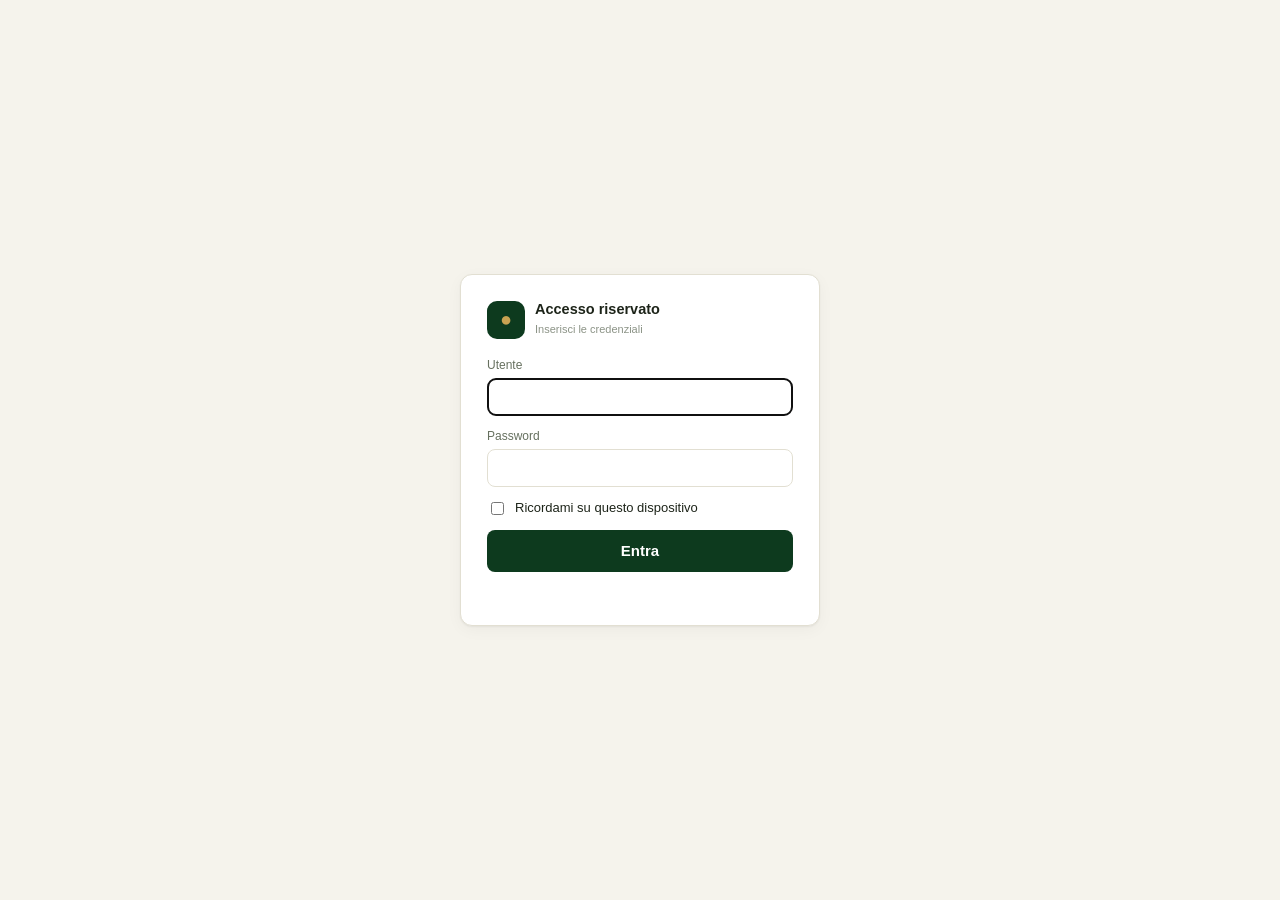
<file: hr/index.html>
<!doctype html>
<html lang="it"><head><meta charset="utf-8"><meta name="viewport" content="width=device-width, initial-scale=1">
<title>Accesso riservato</title>
<link rel="stylesheet" href="app.css">
<style>
.gate{position:fixed;inset:0;z-index:80;display:grid;place-items:center;background:var(--bg);padding:16px max(16px,env(safe-area-inset-right,0px)) 16px max(16px,env(safe-area-inset-left,0px))}
.gate form{width:min(360px,100%);display:grid;gap:12px;padding:26px}
.gate .brand{margin:0 0 6px;color:var(--ink)}
.gate label{display:grid;gap:4px;font-size:12px;color:var(--mute)}
.gate input[type=text],.gate input[type=password]{width:100%;font-size:15px}
.gate .chk{display:flex;gap:8px;align-items:center;font-size:13px;color:var(--ink)}
.gate .err{color:var(--bad);font-size:13px;min-height:1.2em;margin:0}
.gate button{font-size:15px;padding:10px}
</style>
</head>
<body>
<div id="gate" class="gate">
  <form id="gf" class="card" autocomplete="on">
    <div class="brand"><div class="logo" style="background:#0d3a1e;color:#c9a352">&#9679;</div><div><b>Accesso riservato</b><small style="color:var(--mute)">Inserisci le credenziali</small></div></div>
    <label for="gu">Utente<input id="gu" type="text" autocomplete="username" autocapitalize="none" required></label>
    <label for="gp">Password<input id="gp" type="password" autocomplete="current-password" required></label>
    <label class="chk" for="gr"><input id="gr" type="checkbox"> Ricordami su questo dispositivo</label>
    <button type="submit" id="gb">Entra</button>
    <p class="err" id="ge"></p>
  </form>
</div>
<aside id="side">
  <div class="brand"><div class="logo">F</div><div><b id="brand-t"></b><small id="brand-s">beta · olio</small></div></div>
  <nav id="nav"></nav>
  <div id="engine" class="engine off" title="Motore locale"></div>
</aside>
<main id="main"></main>
<div id="drawer" class="drawer"><div class="drawer-in" id="drawer-in"></div></div>
<div id="toast"></div>
<script src="data/vault.js"></script>
<script>
(() => {
  'use strict';
  const V = window.VAULT, C = crypto.subtle, enc = new TextEncoder();
  const b64d = s => Uint8Array.from(atob(s), c => c.charCodeAt(0));
  const b64e = u => btoa(String.fromCharCode(...u));
  const KEEP = 'fsr_key_' + V.salt.slice(0, 8);
  const $ = s => document.querySelector(s);
  async function derive(u, p) {
    const base = await C.importKey('raw', enc.encode(u.trim().toLowerCase() + '\n' + p), 'PBKDF2', false, ['deriveBits']);
    return new Uint8Array(await C.deriveBits({ name: 'PBKDF2', hash: 'SHA-256', salt: b64d(V.salt), iterations: V.iter }, base, 768));
  }
  async function unlock(bits) {
    const iv = b64d(V.iv), ct = b64d(V.ct), msg = new Uint8Array(iv.length + ct.length); msg.set(iv); msg.set(ct, iv.length);
    const mk = await C.importKey('raw', bits.slice(32, 64), { name: 'HMAC', hash: 'SHA-256' }, false, ['verify']);
    if (!await C.verify('HMAC', mk, b64d(V.mac), msg)) return false;
    const ek = await C.importKey('raw', bits.slice(0, 32), 'AES-CBC', false, ['decrypt']);
    Object.assign(window, JSON.parse(new TextDecoder().decode(await C.decrypt({ name: 'AES-CBC', iv }, ek, ct))));
    window.ER_DBKEY = await C.importKey('raw', bits.slice(64, 96), 'AES-GCM', false, ['encrypt', 'decrypt']);
    window.ER_DBSALT = V.salt;
    return true;
  }
  function start() {
    $('#gate').remove();
    document.title = (window.INSTANCE || {}).titolo || 'Farchioni Sales Radar';
    const out = document.createElement('a'); out.href = '#'; out.textContent = 'Esci'; out.className = 'small';
    out.style.cssText = 'color:#e9e5d6;opacity:.75;margin:10px 12px 0';
    out.onclick = e => { e.preventDefault(); try { localStorage.removeItem(KEEP); } catch (x) { } location.reload(); };
    $('#side').appendChild(out);
    const s = document.createElement('script'); s.textContent = window.ER_APP; delete window.ER_APP; document.body.appendChild(s);
  }
  (async () => {
    let kept = null; try { kept = localStorage.getItem(KEEP); } catch (e) { }
    if (kept) { try { if (await unlock(b64d(kept))) return start(); } catch (e) { } }
    $('#gu').focus();
  })();
  $('#gf').addEventListener('submit', async e => {
    e.preventDefault();
    $('#gb').disabled = true; $('#ge').textContent = 'Verifica…';
    try {
      const bits = await derive($('#gu').value, $('#gp').value);
      if (await unlock(bits)) {
        if ($('#gr').checked) { try { localStorage.setItem(KEEP, b64e(bits)); } catch (x) { } }
        return start();
      }
      $('#ge').textContent = 'Utente o password non corretti.';
    } catch (x) { $('#ge').textContent = 'Questo browser non riesce ad aprire i dati. Prova con Chrome o Safari aggiornati.'; }
    $('#gb').disabled = false; $('#gp').select();
  });
})();
</script>
</body>
</html>
</file>
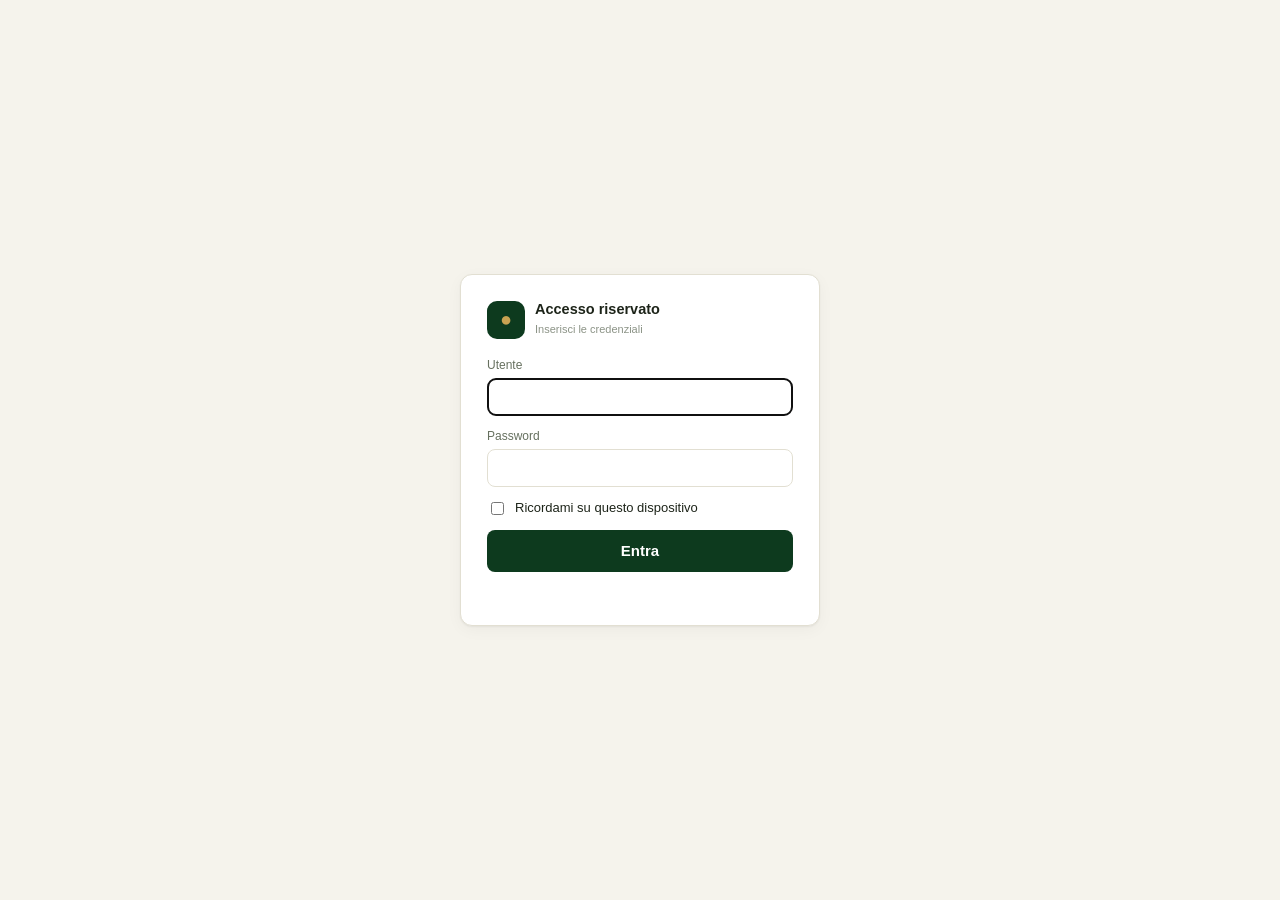
<file: lv/index.html>
<!doctype html>
<html lang="it"><head><meta charset="utf-8"><meta name="viewport" content="width=device-width, initial-scale=1">
<title>Accesso riservato</title>
<link rel="stylesheet" href="app.css">
<style>
.gate{position:fixed;inset:0;z-index:80;display:grid;place-items:center;background:var(--bg);padding:16px max(16px,env(safe-area-inset-right,0px)) 16px max(16px,env(safe-area-inset-left,0px))}
.gate form{width:min(360px,100%);display:grid;gap:12px;padding:26px}
.gate .brand{margin:0 0 6px;color:var(--ink)}
.gate label{display:grid;gap:4px;font-size:12px;color:var(--mute)}
.gate input[type=text],.gate input[type=password]{width:100%;font-size:15px}
.gate .chk{display:flex;gap:8px;align-items:center;font-size:13px;color:var(--ink)}
.gate .err{color:var(--bad);font-size:13px;min-height:1.2em;margin:0}
.gate button{font-size:15px;padding:10px}
</style>
</head>
<body>
<div id="gate" class="gate">
  <form id="gf" class="card" autocomplete="on">
    <div class="brand"><div class="logo" style="background:#0d3a1e;color:#c9a352">&#9679;</div><div><b>Accesso riservato</b><small style="color:var(--mute)">Inserisci le credenziali</small></div></div>
    <label for="gu">Utente<input id="gu" type="text" autocomplete="username" autocapitalize="none" required></label>
    <label for="gp">Password<input id="gp" type="password" autocomplete="current-password" required></label>
    <label class="chk" for="gr"><input id="gr" type="checkbox"> Ricordami su questo dispositivo</label>
    <button type="submit" id="gb">Entra</button>
    <p class="err" id="ge"></p>
  </form>
</div>
<aside id="side">
  <div class="brand"><div class="logo">L</div><div><b id="brand-t"></b><small id="brand-s">demo · tartufo</small></div></div>
  <nav id="nav"></nav>
  <div id="engine" class="engine off" title="Motore locale"></div>
</aside>
<main id="main"></main>
<div id="drawer" class="drawer"><div class="drawer-in" id="drawer-in"></div></div>
<div id="toast"></div>
<script src="data/vault.js"></script>
<script>
(() => {
  'use strict';
  const V = window.VAULT, C = crypto.subtle, enc = new TextEncoder();
  const b64d = s => Uint8Array.from(atob(s), c => c.charCodeAt(0));
  const b64e = u => btoa(String.fromCharCode(...u));
  const KEEP = 'fsr_key_' + V.salt.slice(0, 8);
  const $ = s => document.querySelector(s);
  async function derive(u, p) {
    const base = await C.importKey('raw', enc.encode(u.trim().toLowerCase() + '\n' + p), 'PBKDF2', false, ['deriveBits']);
    return new Uint8Array(await C.deriveBits({ name: 'PBKDF2', hash: 'SHA-256', salt: b64d(V.salt), iterations: V.iter }, base, 768));
  }
  async function unlock(bits) {
    const iv = b64d(V.iv), ct = b64d(V.ct), msg = new Uint8Array(iv.length + ct.length); msg.set(iv); msg.set(ct, iv.length);
    const mk = await C.importKey('raw', bits.slice(32, 64), { name: 'HMAC', hash: 'SHA-256' }, false, ['verify']);
    if (!await C.verify('HMAC', mk, b64d(V.mac), msg)) return false;
    const ek = await C.importKey('raw', bits.slice(0, 32), 'AES-CBC', false, ['decrypt']);
    Object.assign(window, JSON.parse(new TextDecoder().decode(await C.decrypt({ name: 'AES-CBC', iv }, ek, ct))));
    window.ER_DBKEY = await C.importKey('raw', bits.slice(64, 96), 'AES-GCM', false, ['encrypt', 'decrypt']);
    window.ER_DBSALT = V.salt;
    return true;
  }
  function start() {
    $('#gate').remove();
    document.title = (window.INSTANCE || {}).titolo || 'LVDT Sales Radar';
    const out = document.createElement('a'); out.href = '#'; out.textContent = 'Esci'; out.className = 'small';
    out.style.cssText = 'color:#e9e5d6;opacity:.75;margin:10px 12px 0';
    out.onclick = e => { e.preventDefault(); try { localStorage.removeItem(KEEP); } catch (x) { } location.reload(); };
    $('#side').appendChild(out);
    const s = document.createElement('script'); s.textContent = window.ER_APP; delete window.ER_APP; document.body.appendChild(s);
  }
  (async () => {
    let kept = null; try { kept = localStorage.getItem(KEEP); } catch (e) { }
    if (kept) { try { if (await unlock(b64d(kept))) return start(); } catch (e) { } }
    $('#gu').focus();
  })();
  $('#gf').addEventListener('submit', async e => {
    e.preventDefault();
    $('#gb').disabled = true; $('#ge').textContent = 'Verifica…';
    try {
      const bits = await derive($('#gu').value, $('#gp').value);
      if (await unlock(bits)) {
        if ($('#gr').checked) { try { localStorage.setItem(KEEP, b64e(bits)); } catch (x) { } }
        return start();
      }
      $('#ge').textContent = 'Utente o password non corretti.';
    } catch (x) { $('#ge').textContent = 'Questo browser non riesce ad aprire i dati. Prova con Chrome o Safari aggiornati.'; }
    $('#gb').disabled = false; $('#gp').select();
  });
})();
</script>
</body>
</html>
</file>
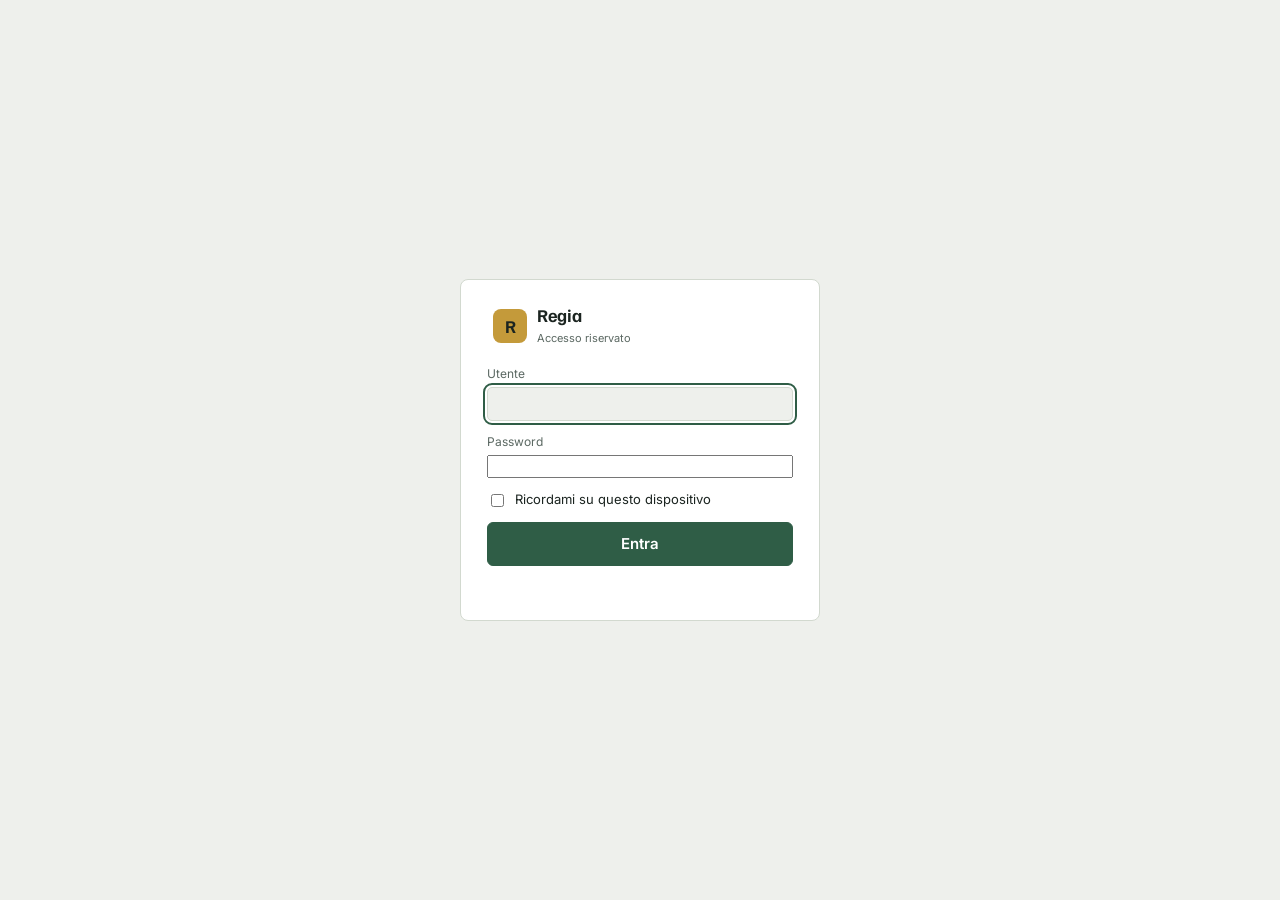
<file: regia/index.html>
<!doctype html>
<html lang="it"><head><meta charset="utf-8"><meta name="viewport" content="width=device-width,initial-scale=1,viewport-fit=cover"><meta name="robots" content="noindex,nofollow">
<title>Accesso riservato</title>
</head><body>

<meta name="claude:viewport-fit-sides" content="cover">
<link rel="stylesheet" href="https://fonts.googleapis.com/css2?family=Familjen+Grotesk:wght@500;600;700&family=Inter:wght@400;500;600&family=JetBrains+Mono:wght@400;500&display=swap">
<link rel="stylesheet" href="app.css">
<style>
.gate{position:fixed;inset:0;z-index:80;display:grid;place-items:center;background:var(--bg);padding:16px max(16px,env(safe-area-inset-right,0px)) 16px max(16px,env(safe-area-inset-left,0px))}
.gate form{width:min(360px,100%);display:grid;gap:12px;padding:26px}
.gate .brand{margin:0 0 6px;color:var(--fg)}
.gate label{display:grid;gap:4px;font-size:12px;color:var(--muted)}
.gate input[type=text],.gate input[type=password]{width:100%;font-size:15px}
.gate .chk{display:flex;gap:8px;align-items:center;font-size:13px;color:var(--fg)}
.gate .err{color:var(--bad);font-size:13px;min-height:1.2em;margin:0}
.gate button{font-size:15px;padding:10px}
</style>
<div id="gate" class="gate">
  <form id="gf" class="card" autocomplete="on">
    <div class="brand" style="color:var(--fg)"><div class="logo">R</div><div><b>Regia</b><small style="color:var(--muted)">Accesso riservato</small></div></div>
    <label for="gu">Utente<input id="gu" type="text" autocomplete="username" autocapitalize="none" required></label>
    <label for="gp">Password<input id="gp" type="password" autocomplete="current-password" required></label>
    <label class="chk" for="gr"><input id="gr" type="checkbox"> Ricordami su questo dispositivo</label>
    <button type="submit" id="gb" class="btn pri">Entra</button>
    <p class="err" id="ge"></p>
  </form>
</div>
<div class="shell">
  <aside id="side">
    <div class="brand"><div class="logo">R</div><div><b>Regia</b><small id="gname">Gestionale di gruppo</small></div></div>
    <button id="menuBtn" class="menu-btn" aria-expanded="false" aria-controls="nav">Menu</button>
    <nav id="nav"></nav>
    <div class="who"><label for="whoSel">Sto lavorando per</label><select id="whoSel"></select>
      <label for="whoName">Il mio nome</label><input id="whoName" type="text" placeholder="Nome" autocomplete="given-name"></div>
    <div id="engine" class="engine">Salvato su questo dispositivo</div>
  </aside>
  <main id="main"></main>
</div>
<div id="toast" class="toast" role="status" hidden></div>
<script src="data/vault.js"></script>
<script>
(() => {
  'use strict';
  const V = window.VAULT, C = crypto.subtle, enc = new TextEncoder();
  const b64d = s => Uint8Array.from(atob(s), c => c.charCodeAt(0));
  const b64e = u => btoa(String.fromCharCode(...u));
  const KEEP = 'regia_key_' + V.salt.slice(0, 8);
  const $ = s => document.querySelector(s);
  async function derive(u, p) {
    const base = await C.importKey('raw', enc.encode(u.trim().toLowerCase() + '\n' + p), 'PBKDF2', false, ['deriveBits']);
    return new Uint8Array(await C.deriveBits({ name: 'PBKDF2', hash: 'SHA-256', salt: b64d(V.salt), iterations: V.iter }, base, 768));
  }
  async function unlock(bits) {
    const iv = b64d(V.iv), ct = b64d(V.ct), msg = new Uint8Array(iv.length + ct.length); msg.set(iv); msg.set(ct, iv.length);
    const mk = await C.importKey('raw', bits.slice(32, 64), { name: 'HMAC', hash: 'SHA-256' }, false, ['verify']);
    if (!await C.verify('HMAC', mk, b64d(V.mac), msg)) return false;
    const ek = await C.importKey('raw', bits.slice(0, 32), 'AES-CBC', false, ['decrypt']);
    Object.assign(window, JSON.parse(new TextDecoder().decode(await C.decrypt({ name: 'AES-CBC', iv }, ek, ct))));
    window.ER_DBKEY = await C.importKey('raw', bits.slice(64, 96), 'AES-GCM', false, ['encrypt', 'decrypt']);
    window.ER_DBSALT = V.salt;
    return true;
  }
  function start() {
    $('#gate').remove();
    const out = document.createElement('a'); out.href = '#'; out.textContent = 'Esci'; out.className = 'small';
    out.style.cssText = 'color:var(--side-mute);font-size:12px;padding:0 6px';
    out.onclick = e => { e.preventDefault(); try { localStorage.removeItem(KEEP); } catch (x) { } location.reload(); };
    $('#side').appendChild(out);
    const s = document.createElement('script'); s.textContent = window.ER_APP; delete window.ER_APP; document.body.appendChild(s);
  }
  (async () => {
    let kept = null; try { kept = localStorage.getItem(KEEP); } catch (e) { }
    if (kept) { try { if (await unlock(b64d(kept))) return start(); } catch (e) { } }
    $('#gu').focus();
  })();
  $('#gf').addEventListener('submit', async e => {
    e.preventDefault();
    $('#gb').disabled = true; $('#ge').textContent = 'Controllo…';
    try {
      const bits = await derive($('#gu').value, $('#gp').value);
      if (await unlock(bits)) {
        if ($('#gr').checked) { try { localStorage.setItem(KEEP, b64e(bits)); } catch (x) { } }
        return start();
      }
      $('#ge').textContent = 'Utente o password errati.';
    } catch (x) { $('#ge').textContent = 'Questo browser non riesce ad aprire i dati. Usa Chrome o Safari aggiornati.'; }
    $('#gb').disabled = false; $('#gp').select();
  });
})();
</script>

</body></html>
</file>
<file: hr/app.css>
:root{--bg:#f5f3ec;--card:#fff;--ink:#1d2419;--mute:#66705f;--line:#e2dfd2;--olive:#0d3a1e;--olive2:#2f6b3f;--gold:#c9a352;--gold-ink:#3b2e10;--ok:#2f7d4f;--warn:#b5651d;--bad:#a23b3b;--chip:#ece9dc;--shadow:0 1px 2px rgba(0,0,0,.05),0 4px 16px rgba(0,0,0,.04)}
@media (prefers-color-scheme:dark){:root:not([data-theme=light]){--bg:#141813;--card:#1e241c;--ink:#ebece4;--mute:#a2a896;--line:#333b2f;--olive:#8fc39d;--olive2:#a9d3b3;--gold:#d8b768;--gold-ink:#241a05;--chip:#2a3126;--shadow:none;color-scheme:dark}}:root[data-theme=dark]{--bg:#141813;--card:#1e241c;--ink:#ebece4;--mute:#a2a896;--line:#333b2f;--olive:#8fc39d;--olive2:#a9d3b3;--gold:#d8b768;--gold-ink:#241a05;--chip:#2a3126;--shadow:none;color-scheme:dark}
*{box-sizing:border-box}
html,body{margin:0;height:100%;background:var(--bg);color:var(--ink);font:14px/1.45 -apple-system,BlinkMacSystemFont,"Segoe UI",Inter,Helvetica,Arial,sans-serif}
body{display:flex}
a{color:var(--olive2)}
#side{width:232px;flex:none;background:#0d3a1e;color:#f2efe4;display:flex;flex-direction:column;padding:16px 12px;position:sticky;top:0;height:100vh;overflow:auto}
@media (prefers-color-scheme:dark){:root:not([data-theme=light]) #side{background:#0a2414}}:root[data-theme=dark] #side{background:#0a2414}
.brand{display:flex;gap:10px;align-items:center;margin:0 6px 16px}
.brand .logo{width:38px;height:38px;border-radius:10px;background:#c9a352;color:#0d3a1e;display:grid;place-items:center;font:700 20px Georgia,serif;flex:none}
.brand b{display:block;font-size:14.5px;line-height:1.2}.brand small{opacity:.75;font-size:11px;color:#e8d9ad}
.navh{font-size:10.5px;text-transform:uppercase;letter-spacing:.08em;color:#c9a352;opacity:.9;margin:12px 12px 4px}
#nav a{display:flex;justify-content:space-between;align-items:center;color:#e6e3d6;text-decoration:none;padding:7px 12px;border-radius:8px;margin-bottom:1px;font-size:13.5px}
#nav a:hover{background:rgba(255,255,255,.08)}#nav a.on{background:rgba(201,163,82,.22);color:#fff;font-weight:600}
#nav a span{font-size:11px;opacity:.75}
.engine{margin-top:auto;font-size:11.5px;padding:10px;border-radius:8px;background:rgba(255,255,255,.07);line-height:1.4}
.engine b{display:block}.engine.on b::before{content:"● ";color:#7fd28f}.engine.off b::before{content:"● ";color:#c9b48a}
main{flex:1;min-width:0;padding:26px 32px 60px}
h1{font:600 24px/1.2 Georgia,"Times New Roman",serif;margin:0 0 4px;color:var(--olive)}
h2{font:600 17px/1.3 Georgia,serif;margin:26px 0 10px}
h3{font-size:14px;margin:16px 0 6px}
.sub{color:var(--mute);margin:0 0 20px}
.grid{display:grid;gap:14px}
.k4{grid-template-columns:repeat(4,1fr)}.k3{grid-template-columns:repeat(3,1fr)}.k2{grid-template-columns:1fr 1fr}
@media (max-width:1100px){.k4{grid-template-columns:repeat(2,1fr)}.k3,.k2{grid-template-columns:1fr}}
.card{background:var(--card);border:1px solid var(--line);border-radius:12px;padding:16px;box-shadow:var(--shadow)}
.card.gold{border:2px solid var(--gold)}
.kpi b{display:block;font:600 28px/1.1 Georgia,serif;color:var(--olive)}.kpi small{color:var(--mute)}
.row{display:flex;gap:10px;align-items:center;flex-wrap:wrap}
.sp{flex:1}
.chip{display:inline-block;background:var(--chip);border-radius:999px;padding:2px 9px;font-size:12px;margin:2px 4px 2px 0;white-space:nowrap}
.chip.ch{background:#dfeee2;color:#0d3a1e}.chip.promo{background:#f6e7c2;color:#5a420c}.chip.closed{background:#f1d9d9;color:var(--bad)}.chip.house{background:#dfe9f6;color:#28507e}
@media (prefers-color-scheme:dark){:root:not([data-theme=light]) .chip.ch{background:#1f3a27;color:#bfe3c8}:root:not([data-theme=light]) .chip.promo{background:#4a3a14;color:#f3d28d}:root:not([data-theme=light]) .chip.closed{background:#4a2222;color:#f0b5b5}:root:not([data-theme=light]) .chip.house{background:#1f3350;color:#b7d0f0}}:root[data-theme=dark] .chip.ch{background:#1f3a27;color:#bfe3c8}:root[data-theme=dark] .chip.promo{background:#4a3a14;color:#f3d28d}:root[data-theme=dark] .chip.closed{background:#4a2222;color:#f0b5b5}:root[data-theme=dark] .chip.house{background:#1f3350;color:#b7d0f0}
.score{display:inline-grid;place-items:center;min-width:36px;height:26px;border-radius:7px;font-weight:700;font-size:13px;color:#fff;background:var(--mute)}
.s-a{background:var(--ok)}.s-b{background:#a8853a}.s-c{background:#9a9a8a}
.bar{height:7px;border-radius:4px;background:var(--chip);overflow:hidden;min-width:60px}.bar i{display:block;height:100%;background:var(--olive2)}
input,select,textarea,button{font:inherit;color:inherit}
input,select,textarea{background:var(--card);border:1px solid var(--line);border-radius:8px;padding:7px 10px}
textarea{width:100%;min-height:80px}
button,.btn{background:var(--olive);color:#fff;border:0;border-radius:8px;padding:8px 14px;cursor:pointer;font-weight:600;text-decoration:none;display:inline-block;font-size:13px}
@media (prefers-color-scheme:dark){:root:not([data-theme=light]) button,:root:not([data-theme=light]) .btn{color:#0d1a10}}:root[data-theme=dark] button,:root[data-theme=dark] .btn{color:#0d1a10}
button.ghost,.btn.ghost{background:transparent;color:var(--ink);border:1px solid var(--line)}
button.gold,.btn.gold{background:var(--gold);color:var(--gold-ink)}button:disabled{opacity:.5;cursor:default}
button.sm{padding:3px 9px;font-size:12px;font-weight:500}
table{width:100%;border-collapse:collapse;background:var(--card);border:1px solid var(--line);border-radius:12px;overflow:hidden}
th,td{text-align:left;padding:8px 10px;border-bottom:1px solid var(--line);vertical-align:top}
th{font-size:12px;color:var(--mute);font-weight:600;background:var(--chip);white-space:nowrap;position:sticky;top:0}
tr.click:hover td{background:rgba(160,140,80,.07);cursor:pointer}
td.num,th.num{text-align:right;font-variant-numeric:tabular-nums}
.filters{display:flex;gap:8px;flex-wrap:wrap;margin-bottom:14px;align-items:center}
.filters input[type=search]{min-width:240px}
.list .item{display:flex;gap:12px;padding:11px 4px;border-bottom:1px solid var(--line);align-items:flex-start;cursor:pointer}
.list .item:last-child{border-bottom:0}
.list .item:hover{background:rgba(160,140,80,.06)}
.item .t{font-weight:600}.item .m{color:var(--mute);font-size:12.5px}
.muted{color:var(--mute)}.small{font-size:12px}
.drawer{position:fixed;inset:0;background:rgba(15,22,15,.35);display:none;z-index:20}
.drawer.open{display:block}
.drawer-in{position:absolute;right:0;top:0;bottom:0;width:min(780px,100%);background:var(--bg);overflow:auto;padding:24px 28px;box-shadow:-10px 0 30px rgba(0,0,0,.15)}
.close{float:right}
.dm{border:1px solid var(--line);border-radius:10px;padding:10px 12px;margin:6px 0;background:var(--card)}
.prod{border-left:3px solid var(--olive2);padding:6px 10px;margin:6px 0;background:var(--card);border-radius:0 8px 8px 0}
.kanban{display:grid;grid-template-columns:repeat(7,minmax(160px,1fr));gap:10px;overflow-x:auto}
.col{background:var(--chip);border-radius:10px;padding:8px;min-height:300px}
.col h4{margin:2px 4px 8px;font-size:12.5px;display:flex;justify-content:space-between}
.kc{background:var(--card);border:1px solid var(--line);border-radius:8px;padding:8px;margin-bottom:6px;font-size:12.5px;cursor:grab}
.kc b{display:block;font-size:13px}
.col.over{outline:2px dashed var(--gold)}
.sig{padding:9px 0;border-bottom:1px solid var(--line)}.sig:last-child{border-bottom:0}.sig a{font-weight:600;text-decoration:none}
.note{background:#fbf6e6;border:1px solid #eadcae;border-radius:10px;padding:12px 14px;font-size:13px}
@media (prefers-color-scheme:dark){:root:not([data-theme=light]) .note{background:#2c2817;border-color:#4d4423}}:root[data-theme=dark] .note{background:#2c2817;border-color:#4d4423}
.empty{border:1px dashed var(--line);border-radius:12px;padding:18px;color:var(--mute);background:var(--card)}
.empty b{color:var(--ink)}
pre.msg{white-space:pre-wrap;background:var(--card);border:1px solid var(--line);border-radius:10px;padding:14px;font-family:inherit;font-size:13.5px;line-height:1.55}
#toast{position:fixed;bottom:20px;left:50%;transform:translateX(-50%);background:#0d3a1e;color:#fff;padding:10px 18px;border-radius:10px;display:none;z-index:90}
.tabs{display:flex;gap:6px;margin:10px 0 14px;flex-wrap:wrap}.tabs button{background:var(--chip);color:var(--ink)}.tabs button.on{background:var(--olive);color:#fff}
@media (prefers-color-scheme:dark){:root:not([data-theme=light]) .tabs button.on{color:#0d1a10}}:root[data-theme=dark] .tabs button.on{color:#0d1a10}
.log{font:12px/1.5 ui-monospace,Menlo,monospace;background:var(--card);border:1px solid var(--line);border-radius:10px;padding:10px;max-height:260px;overflow:auto;white-space:pre-wrap}
.ask{position:fixed;inset:0;background:rgba(0,0,0,.4);display:grid;place-items:center;z-index:60;padding:16px}
.ask form{width:min(520px,100%);display:grid;gap:10px;max-height:92vh;overflow:auto}.ask h3{margin:0}.ask label{display:grid;gap:4px}.ask input,.ask select{width:100%}
.ask .two{display:grid;grid-template-columns:1fr 1fr;gap:10px}
.fb{display:inline-flex;gap:4px;align-items:center}.fb button{background:transparent;color:var(--mute);border:1px solid var(--line);padding:2px 8px;font-size:11.5px;font-weight:500;border-radius:999px}
.fb button.on.si{background:#dfeee2;color:#0d3a1e;border-color:#9cc8a6}.fb button.on.no{background:#f1d9d9;color:var(--bad);border-color:#dfa9a9}
.comp{border-top:3px solid var(--olive2)}
.comp h3{margin:0 0 2px;font:600 16px Georgia,serif}
.mv{padding:6px 0;border-bottom:1px dashed var(--line);font-size:12.5px}.mv:last-child{border-bottom:0}
.chat{display:flex;flex-direction:column;gap:10px;margin:10px 0}
.bub{max-width:860px;padding:11px 14px;border-radius:12px;white-space:pre-wrap;line-height:1.5}
.bub.u{align-self:flex-end;background:#0d3a1e;color:#fff;border-bottom-right-radius:4px}
.bub.a{align-self:flex-start;background:var(--card);border:1px solid var(--line);border-bottom-left-radius:4px}
.sugg button{background:var(--chip);color:var(--ink);font-weight:500;margin:0 6px 6px 0}
.src4{grid-template-columns:repeat(4,1fr)}@media (max-width:1100px){.src4{grid-template-columns:1fr 1fr}}
.thumb{width:64px;height:48px;object-fit:cover;border-radius:6px;border:1px solid var(--line)}
@media (max-width:760px){body{flex-direction:column}#side{width:auto;height:auto;position:static}#nav{display:flex;flex-wrap:wrap}.navh{width:100%}main{padding:16px}.kanban{grid-template-columns:repeat(7,200px)}}
</file>
<file: lv/app.css>
:root{--bg:#f5f3ec;--card:#fff;--ink:#1d2419;--mute:#66705f;--line:#e2dfd2;--olive:#0d3a1e;--olive2:#2f6b3f;--gold:#c9a352;--gold-ink:#3b2e10;--ok:#2f7d4f;--warn:#b5651d;--bad:#a23b3b;--chip:#ece9dc;--shadow:0 1px 2px rgba(0,0,0,.05),0 4px 16px rgba(0,0,0,.04)}
@media (prefers-color-scheme:dark){:root:not([data-theme=light]){--bg:#141813;--card:#1e241c;--ink:#ebece4;--mute:#a2a896;--line:#333b2f;--olive:#8fc39d;--olive2:#a9d3b3;--gold:#d8b768;--gold-ink:#241a05;--chip:#2a3126;--shadow:none;color-scheme:dark}}:root[data-theme=dark]{--bg:#141813;--card:#1e241c;--ink:#ebece4;--mute:#a2a896;--line:#333b2f;--olive:#8fc39d;--olive2:#a9d3b3;--gold:#d8b768;--gold-ink:#241a05;--chip:#2a3126;--shadow:none;color-scheme:dark}
*{box-sizing:border-box}
html,body{margin:0;height:100%;background:var(--bg);color:var(--ink);font:14px/1.45 -apple-system,BlinkMacSystemFont,"Segoe UI",Inter,Helvetica,Arial,sans-serif}
body{display:flex}
a{color:var(--olive2)}
#side{width:232px;flex:none;background:#0d3a1e;color:#f2efe4;display:flex;flex-direction:column;padding:16px 12px;position:sticky;top:0;height:100vh;overflow:auto}
@media (prefers-color-scheme:dark){:root:not([data-theme=light]) #side{background:#0a2414}}:root[data-theme=dark] #side{background:#0a2414}
.brand{display:flex;gap:10px;align-items:center;margin:0 6px 16px}
.brand .logo{width:38px;height:38px;border-radius:10px;background:#c9a352;color:#0d3a1e;display:grid;place-items:center;font:700 20px Georgia,serif;flex:none}
.brand b{display:block;font-size:14.5px;line-height:1.2}.brand small{opacity:.75;font-size:11px;color:#e8d9ad}
.navh{font-size:10.5px;text-transform:uppercase;letter-spacing:.08em;color:#c9a352;opacity:.9;margin:12px 12px 4px}
#nav a{display:flex;justify-content:space-between;align-items:center;color:#e6e3d6;text-decoration:none;padding:7px 12px;border-radius:8px;margin-bottom:1px;font-size:13.5px}
#nav a:hover{background:rgba(255,255,255,.08)}#nav a.on{background:rgba(201,163,82,.22);color:#fff;font-weight:600}
#nav a span{font-size:11px;opacity:.75}
.engine{margin-top:auto;font-size:11.5px;padding:10px;border-radius:8px;background:rgba(255,255,255,.07);line-height:1.4}
.engine b{display:block}.engine.on b::before{content:"● ";color:#7fd28f}.engine.off b::before{content:"● ";color:#c9b48a}
main{flex:1;min-width:0;padding:26px 32px 60px}
h1{font:600 24px/1.2 Georgia,"Times New Roman",serif;margin:0 0 4px;color:var(--olive)}
h2{font:600 17px/1.3 Georgia,serif;margin:26px 0 10px}
h3{font-size:14px;margin:16px 0 6px}
.sub{color:var(--mute);margin:0 0 20px}
.grid{display:grid;gap:14px}
.k4{grid-template-columns:repeat(4,1fr)}.k3{grid-template-columns:repeat(3,1fr)}.k2{grid-template-columns:1fr 1fr}
@media (max-width:1100px){.k4{grid-template-columns:repeat(2,1fr)}.k3,.k2{grid-template-columns:1fr}}
.card{background:var(--card);border:1px solid var(--line);border-radius:12px;padding:16px;box-shadow:var(--shadow)}
.card.gold{border:2px solid var(--gold)}
.kpi b{display:block;font:600 28px/1.1 Georgia,serif;color:var(--olive)}.kpi small{color:var(--mute)}
.row{display:flex;gap:10px;align-items:center;flex-wrap:wrap}
.sp{flex:1}
.chip{display:inline-block;background:var(--chip);border-radius:999px;padding:2px 9px;font-size:12px;margin:2px 4px 2px 0;white-space:nowrap}
.chip.ch{background:#dfeee2;color:#0d3a1e}.chip.promo{background:#f6e7c2;color:#5a420c}.chip.closed{background:#f1d9d9;color:var(--bad)}.chip.house{background:#dfe9f6;color:#28507e}
@media (prefers-color-scheme:dark){:root:not([data-theme=light]) .chip.ch{background:#1f3a27;color:#bfe3c8}:root:not([data-theme=light]) .chip.promo{background:#4a3a14;color:#f3d28d}:root:not([data-theme=light]) .chip.closed{background:#4a2222;color:#f0b5b5}:root:not([data-theme=light]) .chip.house{background:#1f3350;color:#b7d0f0}}:root[data-theme=dark] .chip.ch{background:#1f3a27;color:#bfe3c8}:root[data-theme=dark] .chip.promo{background:#4a3a14;color:#f3d28d}:root[data-theme=dark] .chip.closed{background:#4a2222;color:#f0b5b5}:root[data-theme=dark] .chip.house{background:#1f3350;color:#b7d0f0}
.score{display:inline-grid;place-items:center;min-width:36px;height:26px;border-radius:7px;font-weight:700;font-size:13px;color:#fff;background:var(--mute)}
.s-a{background:var(--ok)}.s-b{background:#a8853a}.s-c{background:#9a9a8a}
.bar{height:7px;border-radius:4px;background:var(--chip);overflow:hidden;min-width:60px}.bar i{display:block;height:100%;background:var(--olive2)}
input,select,textarea,button{font:inherit;color:inherit}
input,select,textarea{background:var(--card);border:1px solid var(--line);border-radius:8px;padding:7px 10px}
textarea{width:100%;min-height:80px}
button,.btn{background:var(--olive);color:#fff;border:0;border-radius:8px;padding:8px 14px;cursor:pointer;font-weight:600;text-decoration:none;display:inline-block;font-size:13px}
@media (prefers-color-scheme:dark){:root:not([data-theme=light]) button,:root:not([data-theme=light]) .btn{color:#0d1a10}}:root[data-theme=dark] button,:root[data-theme=dark] .btn{color:#0d1a10}
button.ghost,.btn.ghost{background:transparent;color:var(--ink);border:1px solid var(--line)}
button.gold,.btn.gold{background:var(--gold);color:var(--gold-ink)}button:disabled{opacity:.5;cursor:default}
button.sm{padding:3px 9px;font-size:12px;font-weight:500}
table{width:100%;border-collapse:collapse;background:var(--card);border:1px solid var(--line);border-radius:12px;overflow:hidden}
th,td{text-align:left;padding:8px 10px;border-bottom:1px solid var(--line);vertical-align:top}
th{font-size:12px;color:var(--mute);font-weight:600;background:var(--chip);white-space:nowrap;position:sticky;top:0}
tr.click:hover td{background:rgba(160,140,80,.07);cursor:pointer}
td.num,th.num{text-align:right;font-variant-numeric:tabular-nums}
.filters{display:flex;gap:8px;flex-wrap:wrap;margin-bottom:14px;align-items:center}
.filters input[type=search]{min-width:240px}
.list .item{display:flex;gap:12px;padding:11px 4px;border-bottom:1px solid var(--line);align-items:flex-start;cursor:pointer}
.list .item:last-child{border-bottom:0}
.list .item:hover{background:rgba(160,140,80,.06)}
.item .t{font-weight:600}.item .m{color:var(--mute);font-size:12.5px}
.muted{color:var(--mute)}.small{font-size:12px}
.drawer{position:fixed;inset:0;background:rgba(15,22,15,.35);display:none;z-index:20}
.drawer.open{display:block}
.drawer-in{position:absolute;right:0;top:0;bottom:0;width:min(780px,100%);background:var(--bg);overflow:auto;padding:24px 28px;box-shadow:-10px 0 30px rgba(0,0,0,.15)}
.close{float:right}
.dm{border:1px solid var(--line);border-radius:10px;padding:10px 12px;margin:6px 0;background:var(--card)}
.prod{border-left:3px solid var(--olive2);padding:6px 10px;margin:6px 0;background:var(--card);border-radius:0 8px 8px 0}
.kanban{display:grid;grid-template-columns:repeat(7,minmax(160px,1fr));gap:10px;overflow-x:auto}
.col{background:var(--chip);border-radius:10px;padding:8px;min-height:300px}
.col h4{margin:2px 4px 8px;font-size:12.5px;display:flex;justify-content:space-between}
.kc{background:var(--card);border:1px solid var(--line);border-radius:8px;padding:8px;margin-bottom:6px;font-size:12.5px;cursor:grab}
.kc b{display:block;font-size:13px}
.col.over{outline:2px dashed var(--gold)}
.sig{padding:9px 0;border-bottom:1px solid var(--line)}.sig:last-child{border-bottom:0}.sig a{font-weight:600;text-decoration:none}
.note{background:#fbf6e6;border:1px solid #eadcae;border-radius:10px;padding:12px 14px;font-size:13px}
@media (prefers-color-scheme:dark){:root:not([data-theme=light]) .note{background:#2c2817;border-color:#4d4423}}:root[data-theme=dark] .note{background:#2c2817;border-color:#4d4423}
.empty{border:1px dashed var(--line);border-radius:12px;padding:18px;color:var(--mute);background:var(--card)}
.empty b{color:var(--ink)}
pre.msg{white-space:pre-wrap;background:var(--card);border:1px solid var(--line);border-radius:10px;padding:14px;font-family:inherit;font-size:13.5px;line-height:1.55}
#toast{position:fixed;bottom:20px;left:50%;transform:translateX(-50%);background:#0d3a1e;color:#fff;padding:10px 18px;border-radius:10px;display:none;z-index:90}
.tabs{display:flex;gap:6px;margin:10px 0 14px;flex-wrap:wrap}.tabs button{background:var(--chip);color:var(--ink)}.tabs button.on{background:var(--olive);color:#fff}
@media (prefers-color-scheme:dark){:root:not([data-theme=light]) .tabs button.on{color:#0d1a10}}:root[data-theme=dark] .tabs button.on{color:#0d1a10}
.log{font:12px/1.5 ui-monospace,Menlo,monospace;background:var(--card);border:1px solid var(--line);border-radius:10px;padding:10px;max-height:260px;overflow:auto;white-space:pre-wrap}
.ask{position:fixed;inset:0;background:rgba(0,0,0,.4);display:grid;place-items:center;z-index:60;padding:16px}
.ask form{width:min(520px,100%);display:grid;gap:10px;max-height:92vh;overflow:auto}.ask h3{margin:0}.ask label{display:grid;gap:4px}.ask input,.ask select{width:100%}
.ask .two{display:grid;grid-template-columns:1fr 1fr;gap:10px}
.fb{display:inline-flex;gap:4px;align-items:center}.fb button{background:transparent;color:var(--mute);border:1px solid var(--line);padding:2px 8px;font-size:11.5px;font-weight:500;border-radius:999px}
.fb button.on.si{background:#dfeee2;color:#0d3a1e;border-color:#9cc8a6}.fb button.on.no{background:#f1d9d9;color:var(--bad);border-color:#dfa9a9}
.comp{border-top:3px solid var(--olive2)}
.comp h3{margin:0 0 2px;font:600 16px Georgia,serif}
.mv{padding:6px 0;border-bottom:1px dashed var(--line);font-size:12.5px}.mv:last-child{border-bottom:0}
.chat{display:flex;flex-direction:column;gap:10px;margin:10px 0}
.bub{max-width:860px;padding:11px 14px;border-radius:12px;white-space:pre-wrap;line-height:1.5}
.bub.u{align-self:flex-end;background:#0d3a1e;color:#fff;border-bottom-right-radius:4px}
.bub.a{align-self:flex-start;background:var(--card);border:1px solid var(--line);border-bottom-left-radius:4px}
.sugg button{background:var(--chip);color:var(--ink);font-weight:500;margin:0 6px 6px 0}
.src4{grid-template-columns:repeat(4,1fr)}@media (max-width:1100px){.src4{grid-template-columns:1fr 1fr}}
.thumb{width:64px;height:48px;object-fit:cover;border-radius:6px;border:1px solid var(--line)}
@media (max-width:760px){body{flex-direction:column}#side{width:auto;height:auto;position:static}#nav{display:flex;flex-wrap:wrap}.navh{width:100%}main{padding:16px}.kanban{grid-template-columns:repeat(7,200px)}}
</file>
<file: regia/app.css>
/* Regia: barra laterale verde cipresso con le aree di lavoro, superfici chiare "pietra serena", numeri in monospazio */
:root{
  --bg:#eef0ec; --surface:#ffffff; --sunk:#e5e9e3; --line:#d2d9cf;
  --fg:#1b2420; --muted:#5b6862; --accent:#2f5d46; --accent-fg:#ffffff; --accent-soft:#dbe8df;
  --side:#173226; --side-fg:#e3ece6; --side-mute:#9cb3a6; --side-on:#24493a;
  --ok:#2e7d4f; --ok-soft:#dcefe2; --warn:#a36700; --warn-soft:#f7ead0; --bad:#b3362c; --bad-soft:#f6dcd8;
  --bar1:#2f5d46; --bar2:#c49a3a;
  --f-display:"Familjen Grotesk","Helvetica Neue",Arial,sans-serif;
  --f-body:"Inter",system-ui,-apple-system,sans-serif;
  --f-mono:"JetBrains Mono",ui-monospace,Menlo,monospace;
}
@media (prefers-color-scheme: dark){:root:not([data-theme="light"]){
  --bg:#111714; --surface:#18201c; --sunk:#0e1311; --line:#2b3731;
  --fg:#e4ebe6; --muted:#98a79f; --accent:#7fbf9b; --accent-fg:#0f1a14; --accent-soft:#203428;
  --side:#0b120e; --side-fg:#e3ece6; --side-mute:#8aa395; --side-on:#1d3328;
  --ok:#6fcf93; --ok-soft:#1c3325; --warn:#e3b04f; --warn-soft:#382d16; --bad:#f08a7f; --bad-soft:#3c1f1c;
  --bar1:#7fbf9b; --bar2:#d9b35c; color-scheme:dark}}
:root[data-theme="dark"]{
  --bg:#111714; --surface:#18201c; --sunk:#0e1311; --line:#2b3731;
  --fg:#e4ebe6; --muted:#98a79f; --accent:#7fbf9b; --accent-fg:#0f1a14; --accent-soft:#203428;
  --side:#0b120e; --side-fg:#e3ece6; --side-mute:#8aa395; --side-on:#1d3328;
  --ok:#6fcf93; --ok-soft:#1c3325; --warn:#e3b04f; --warn-soft:#382d16; --bad:#f08a7f; --bad-soft:#3c1f1c;
  --bar1:#7fbf9b; --bar2:#d9b35c; color-scheme:dark}
*{box-sizing:border-box}
html,body{margin:0}
body{background:var(--bg);color:var(--fg);font-family:var(--f-body);font-size:14px;line-height:1.5}
.shell{display:grid;grid-template-columns:248px 1fr;min-height:100vh}
aside{background:var(--side);color:var(--side-fg);padding:18px 12px;padding-left:max(12px,env(safe-area-inset-left,0px));position:sticky;top:0;height:100vh;overflow:auto;display:flex;flex-direction:column;gap:14px}
.brand{display:flex;gap:10px;align-items:center;padding:0 6px}
.logo{width:34px;height:34px;border-radius:8px;background:var(--bar2);color:#1b2420;display:grid;place-items:center;font-family:var(--f-display);font-weight:700;font-size:18px}
.brand b{font-family:var(--f-display);font-size:18px;display:block;line-height:1.1}
.brand small{color:var(--side-mute);font-size:11px}
.menu-btn{display:none}
nav{display:grid;gap:12px}
.ng{display:grid;gap:1px}
.ng>span{font-size:10.5px;letter-spacing:.08em;text-transform:uppercase;color:var(--side-mute);padding:0 8px 4px;font-weight:600}
nav a{color:var(--side-fg);text-decoration:none;padding:6px 8px;border-radius:6px;display:flex;justify-content:space-between;gap:8px;align-items:center;font-size:13.5px}
nav a:hover{background:var(--side-on)}
nav a.on{background:var(--side-on);box-shadow:inset 3px 0 0 var(--bar2)}
nav a i{font-style:normal;font-size:11px;background:var(--bad);color:#fff;border-radius:9px;padding:0 6px;font-family:var(--f-mono)}
.who{display:grid;gap:4px;margin-top:auto;padding:10px 6px 0;border-top:1px solid var(--side-on)}
.who label{font-size:11px;color:var(--side-mute)}
.who select,.who input{background:var(--side-on);color:var(--side-fg);border:1px solid transparent;border-radius:6px;padding:6px 8px;font:inherit;font-size:13px;width:100%}
.engine{font-size:11px;color:var(--side-mute);padding:0 6px}
.engine b{color:var(--side-fg);display:block;font-weight:600}
main{padding-block:26px 80px;padding-left:max(24px,env(safe-area-inset-left,0px));padding-right:max(24px,env(safe-area-inset-right,0px));min-width:0;max-width:1280px;width:100%}
@media (max-width:860px){
  .shell{grid-template-columns:1fr}
  aside{position:sticky;top:0;height:auto;z-index:20;padding:10px max(16px,env(safe-area-inset-right,0px)) 10px max(16px,env(safe-area-inset-left,0px));flex-direction:row;flex-wrap:wrap;align-items:center;justify-content:space-between}
  .menu-btn{display:block;font:inherit;background:var(--side-on);color:var(--side-fg);border:0;border-radius:6px;padding:7px 12px;font-weight:600}
  nav,.who,.engine{display:none;width:100%}
  aside.open nav{display:grid;grid-template-columns:repeat(auto-fill,minmax(160px,1fr))}
  aside.open .who,aside.open .engine{display:grid}
  main{padding-left:max(16px,env(safe-area-inset-left,0px));padding-right:max(16px,env(safe-area-inset-right,0px))}
}
h1,h2,h3{font-family:var(--f-display);text-wrap:balance;margin:0;letter-spacing:-.01em}
h1{font-size:26px}h2{font-size:18px}h3{font-size:15px}
.eyebrow{font-size:11px;letter-spacing:.08em;text-transform:uppercase;color:var(--accent);font-weight:600;margin-bottom:4px}
.lead{color:var(--muted);max-width:72ch;margin:6px 0 0}
.sec{display:grid;gap:12px;margin-top:26px}
.sec-h{display:flex;justify-content:space-between;align-items:end;gap:12px;flex-wrap:wrap}
.lbl{font-size:11px;letter-spacing:.07em;text-transform:uppercase;color:var(--muted);font-weight:600}
.grid{display:grid;gap:12px}
.g4{grid-template-columns:repeat(auto-fit,minmax(190px,1fr))}
.g2{grid-template-columns:repeat(auto-fit,minmax(min(100%,400px),1fr))}
.g3{grid-template-columns:repeat(auto-fit,minmax(min(100%,280px),1fr))}
.card{background:var(--surface);border:1px solid var(--line);border-radius:8px;padding:16px;min-width:0}
.card.flush{padding:0}
.tile{display:grid;gap:6px;align-content:start}
.tile .name{font-weight:600}
.sub,.muted{color:var(--muted)}
.sub{font-size:12px}
.big{font-family:var(--f-mono);font-size:24px;font-variant-numeric:tabular-nums;letter-spacing:-.02em;line-height:1.2}
.num{font-family:var(--f-mono);font-variant-numeric:tabular-nums;white-space:nowrap}
.pill{display:inline-block;font-size:11px;font-weight:600;padding:2px 8px;border-radius:999px;white-space:nowrap}
.p-ok{background:var(--ok-soft);color:var(--ok)}.p-warn{background:var(--warn-soft);color:var(--warn)}.p-bad{background:var(--bad-soft);color:var(--bad)}.p-n{background:var(--sunk);color:var(--muted)}.p-a{background:var(--accent-soft);color:var(--accent)}
.meter{height:6px;background:var(--sunk);border-radius:3px;position:relative;overflow:hidden}
.meter i{position:absolute;inset:0 auto 0 0;background:var(--accent);border-radius:3px}
.meter b{position:absolute;top:0;bottom:0;width:2px;background:var(--fg)}
.tbl{overflow-x:auto;border:1px solid var(--line);border-radius:8px;background:var(--surface)}
table{border-collapse:collapse;width:100%;min-width:560px}
th,td{padding:8px 12px;text-align:left;border-bottom:1px solid var(--line);vertical-align:middle}
th{font-size:11px;letter-spacing:.06em;text-transform:uppercase;color:var(--muted);font-weight:600;background:var(--sunk)}
tbody tr:last-child td{border-bottom:0}
td.r,th.r{text-align:right}
td.c,th.c{text-align:center}
tfoot td{font-weight:600;background:var(--sunk);border-bottom:0}
input[type=number],input[type=text],input[type=date],select,textarea{font:inherit;background:var(--bg);color:var(--fg);border:1px solid var(--line);border-radius:5px;padding:5px 8px}
input[type=number]{width:84px;text-align:right;font-family:var(--f-mono)}
textarea{width:100%;min-height:90px;resize:vertical}
.btn{font:inherit;font-weight:600;border:1px solid var(--line);background:var(--surface);color:var(--fg);padding:7px 12px;border-radius:6px;cursor:pointer;text-decoration:none;display:inline-block}
.btn:hover{border-color:var(--accent)}
.btn.pri{background:var(--accent);color:var(--accent-fg);border-color:var(--accent)}
.btn.sm{padding:4px 9px;font-size:12px}
.btn:disabled{opacity:.5;cursor:default}
.row{display:flex;gap:8px;flex-wrap:wrap;align-items:center}
.chips{display:flex;gap:6px;flex-wrap:wrap}
.chip{font:inherit;font-size:13px;border:1px solid var(--line);background:var(--surface);color:var(--fg);padding:5px 11px;border-radius:999px;cursor:pointer}
.chip.on{background:var(--accent);color:var(--accent-fg);border-color:var(--accent)}
.alerts{display:grid;gap:8px}
.alert{display:grid;grid-template-columns:4px 1fr auto;gap:12px;background:var(--surface);border:1px solid var(--line);border-radius:8px;overflow:hidden;align-items:center}
.alert>i{align-self:stretch}
.alert>div{padding:10px 0}
.alert>a{margin-right:12px}
.alert .t{font-weight:600}.alert .d{color:var(--muted);font-size:13px}
.s-bad>i{background:var(--bad)}.s-warn>i{background:var(--warn)}.s-ok>i{background:var(--ok)}
.split{display:grid;grid-template-columns:300px 1fr;gap:16px;align-items:start}
@media (max-width:980px){.split{grid-template-columns:1fr}}
.list{display:grid;gap:3px;max-height:660px;overflow:auto;padding:8px}
.li{display:flex;justify-content:space-between;gap:8px;align-items:center;padding:8px 10px;border-radius:6px;cursor:pointer;border:1px solid transparent;background:none;color:inherit;font:inherit;text-align:left;width:100%}
.li:hover{background:var(--sunk)}.li.on{background:var(--accent-soft);border-color:var(--accent)}
.li small{color:var(--muted);display:block}
.kv{display:grid;grid-template-columns:repeat(auto-fit,minmax(130px,1fr));gap:14px}
.kv>div{display:grid;gap:2px;align-content:start}
.task{display:grid;grid-template-columns:22px 1fr auto;gap:10px;align-items:center;padding:10px 14px;border-bottom:1px solid var(--line)}
.task:last-child{border-bottom:0}
.task input[type=checkbox]{width:18px;height:18px;accent-color:var(--accent)}
.task.done .tt{text-decoration:line-through;color:var(--muted)}
.task .meta{color:var(--muted);font-size:12px}
.labels{display:grid;grid-template-columns:repeat(auto-fill,minmax(220px,1fr));gap:10px}
.etq{border:1px dashed var(--muted);border-radius:6px;padding:10px 12px;background:var(--surface);font-size:12px;display:grid;gap:2px}
.etq b{font-family:var(--f-display);font-size:14px}
svg text{fill:var(--muted);font-family:var(--f-mono);font-size:10px}
.legend{display:flex;gap:14px;font-size:12px;color:var(--muted);flex-wrap:wrap}
.legend i{display:inline-block;width:10px;height:10px;border-radius:2px;margin-right:6px;vertical-align:-1px}
.alg{display:inline-flex;flex-wrap:wrap;gap:4px}
.alg span{font-size:11px;border:1px solid var(--warn);color:var(--warn);border-radius:4px;padding:0 5px}
.matrix{display:grid;grid-template-columns:1fr 1fr;gap:10px}
.matrix .q{border-radius:8px;padding:12px;border:1px solid var(--line);background:var(--surface);display:grid;gap:6px;align-content:start;min-height:120px}
.matrix .q h3{display:flex;justify-content:space-between;gap:8px}
.cell{font:inherit;font-family:var(--f-mono);font-size:12px;width:34px;height:28px;border-radius:5px;border:1px solid var(--line);cursor:pointer;background:var(--surface);color:var(--fg)}
.c-M{background:var(--accent-soft);color:var(--accent)}.c-P{background:var(--warn-soft);color:var(--warn)}.c-S{background:#e7def3;color:#5b3d86}.c-N{background:var(--fg);color:var(--bg)}.c-R{background:var(--sunk);color:var(--muted)}
@media (prefers-color-scheme: dark){:root:not([data-theme="light"]) .c-S{background:#2e2540;color:#c6b2ea}}
:root[data-theme="dark"] .c-S{background:#2e2540;color:#c6b2ea}
.chat{display:grid;gap:10px}
.msg{padding:12px 14px;border-radius:8px;background:var(--surface);border:1px solid var(--line);white-space:pre-wrap;max-width:80ch}
.msg.me{background:var(--accent-soft);border-color:transparent;justify-self:end}
.toast{position:fixed;bottom:calc(18px + env(safe-area-inset-bottom,0px));left:50%;transform:translateX(-50%);background:var(--fg);color:var(--bg);padding:9px 16px;border-radius:8px;z-index:90;font-weight:500;max-width:calc(100% - 32px)}
.note{background:var(--warn-soft);color:var(--fg);border-radius:8px;padding:10px 14px;font-size:13px}
.copybox{font-family:var(--f-mono);font-size:12px;background:var(--sunk);border-radius:6px;padding:10px;white-space:pre-wrap;user-select:all}
a{color:var(--accent)}
a:focus-visible,button:focus-visible,input:focus-visible,select:focus-visible,textarea:focus-visible{outline:2px solid var(--accent);outline-offset:2px}
@media (prefers-reduced-motion:no-preference){.meter i{transition:width .3s}}
</file>
